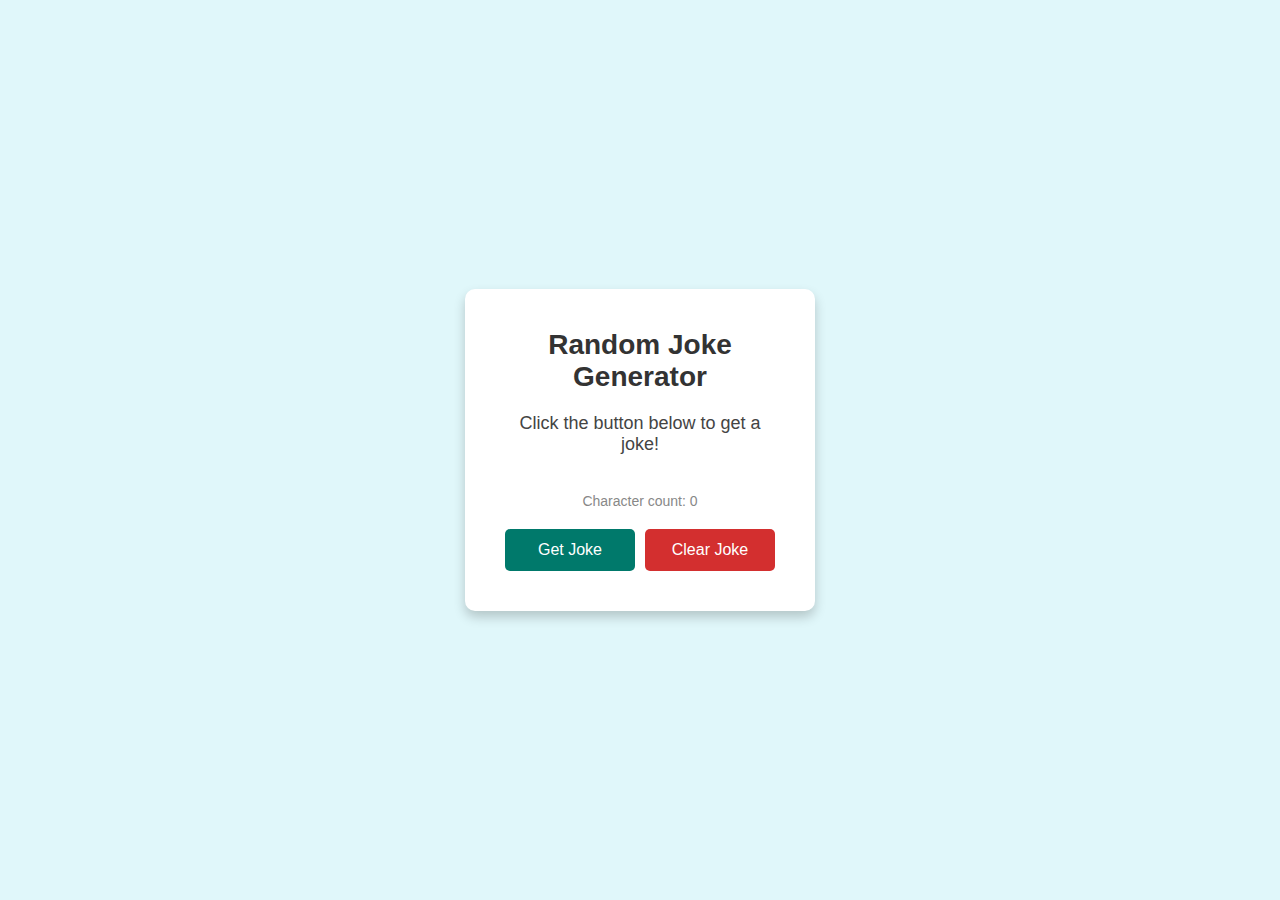
<file: index.html>
<!DOCTYPE html>
<html lang="en">
<head>
    <meta charset="UTF-8">
    <meta name="viewport" content="width=device-width, initial-scale=1.0">
    <title>Joke Generator</title>
    <style>
        * {
            margin: 0;
            padding: 0;
            box-sizing: border-box;
        }

        body {
            font-family: Arial, sans-serif;
            background-color: #e0f7fa;
            display: flex;
            justify-content: center;
            align-items: center;
            height: 100vh;
            margin: 0;
        }

        .container {
            background-color: #ffffff;
            padding: 40px;
            border-radius: 10px;
            box-shadow: 0 6px 12px rgba(0, 0, 0, 0.2);
            text-align: center;
            width: 350px;
        }

        h1 {
            font-size: 28px;
            margin-bottom: 20px;
            color: #333333;
        }

        #joke-container {
            margin-bottom: 20px;
        }

        #joke-text {
            font-size: 18px;
            color: #444444;
            margin: 10px 0;
            min-height: 60px;
        }

        #char-count {
            font-size: 14px;
            color: #888888;
            margin-bottom: 20px;
        }

        .button-group {
            display: flex;
            justify-content: space-between;
            gap: 10px;
        }

        button {
            flex: 1;
            padding: 12px 20px;
            font-size: 16px;
            background-color: #00796b;
            color: white;
            border: none;
            border-radius: 5px;
            cursor: pointer;
            transition: background-color 0.3s;
        }

        button:hover {
            background-color: #004d40;
        }

        #clear-joke-btn {
            background-color: #d32f2f;
        }

        #clear-joke-btn:hover {
            background-color: #b71c1c;
        }
    </style>
</head>
<body>
    <div class="container">
        <h1>Random Joke Generator</h1>
        <div id="joke-container">
            <p id="joke-text">Click the button below to get a joke!</p>
        </div>
        <p id="char-count">Character count: 0</p>
        <div class="button-group">
            <button id="get-joke-btn">Get Joke</button>
            <button id="clear-joke-btn">Clear Joke</button>
        </div>
    </div>

    <script>
        const jokeApiUrl = 'https://v2.jokeapi.dev/joke/Any';

        // Get references to the elements
        const jokeText = document.getElementById('joke-text');
        const charCount = document.getElementById('char-count');
        const jokeButton = document.getElementById('get-joke-btn');
        const clearButton = document.getElementById('clear-joke-btn');

        async function fetchJoke() {
            try {
                // Fetch a random joke from the API
                const response = await fetch(jokeApiUrl);
                const joke = await response.json();

                let jokeContent = '';
                if (joke.type === "twopart") {
                    jokeContent = ${joke.setup} - ${joke.delivery};
                } else {
                    jokeContent = joke.joke;
                }

                jokeText.textContent = jokeContent;
                updateCharCount(jokeContent.length);
            } catch (error) {
                jokeText.textContent = "Oops! Couldn't fetch a joke. Please try again later.";
                updateCharCount(0);
            }
        }

        function clearJoke() {
            jokeText.textContent = "Click the button below to get a joke!";
            updateCharCount(0);
        }

        function updateCharCount(count) {
            charCount.textContent = Character count: ${count};
        }

        jokeButton.addEventListener('click', fetchJoke);
        clearButton.addEventListener('click', clearJoke);
    </script>
</body>
</html>
</file>
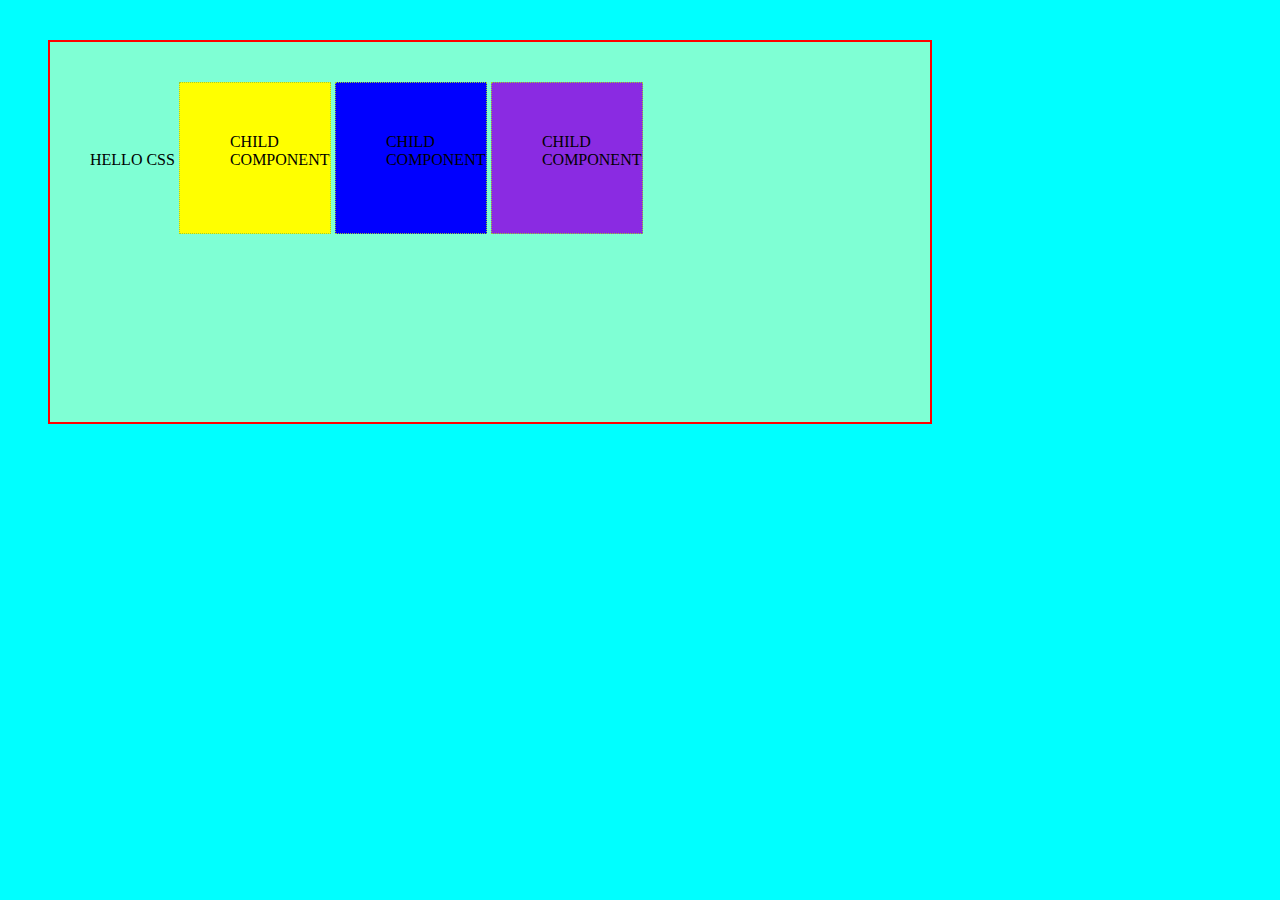
<file: css/index.html>
<!DOCTYPE html>
<html lang="en">
<head>
    <meta charset="UTF-8">
    <meta name="viewport" content="width=device-width, initial-scale=1.0">
    <link rel="stylesheet" href="style.css">
    <title>Document</title>
</head>
<body>
    <div class="container">HELLO CSS
        <div class="child1"> CHILD COMPONENT</div>
        <div class="child2"> CHILD COMPONENT</div>

        <div class="child3"> CHILD COMPONENT</div>

</body>
</html>
</file>
<file: css/style.css>
body{
    background-color:aqua;
}
.container{
    background-color: aquamarine; 
    height:300px;
    border:2px solid red;
    width:800px;
    margin:40px;  
    padding: 40px;
    box-sizing:content-box;
}
.child1{
    background-color: yellow;
}
.child2{
    background-color: blue;
}
.child3{
    background-color: blueviolet;
}

.child1,.child2,.child3{
    
    height:50px;
    border:1px dotted yellowgreen;
    width:50px;
    padding:50px;
    display: inline-block;
    
}
</file>
